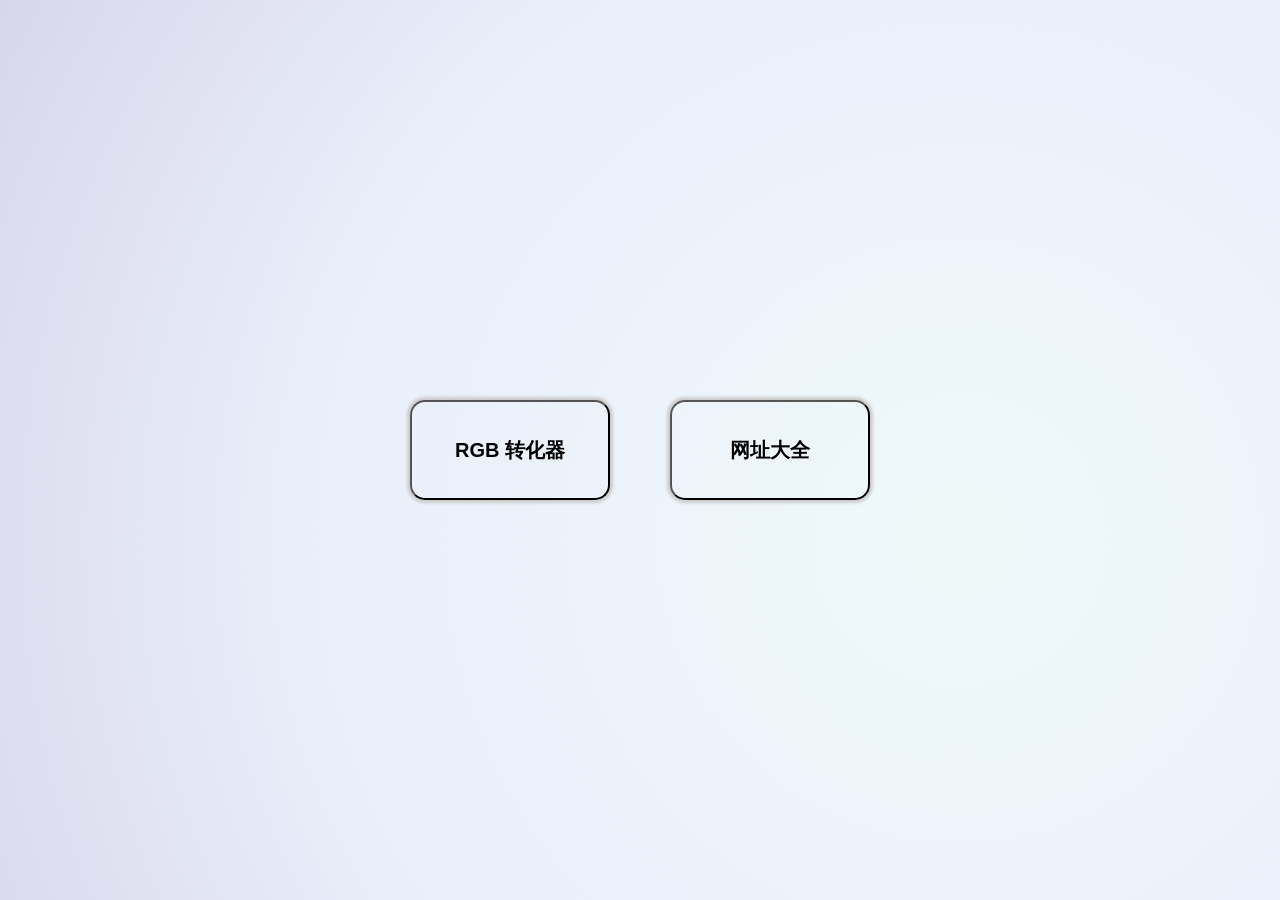
<file: index.html>
<!DOCTYPE html>
<html>
	<head>
		<meta charset="UTF-8">
		<script src="main.js"></script>
		<link rel="stylesheet" type="text/css" href="main.css">
		<title>网页工具箱</title>
	</head>
	<body>
		<div class="main-box">
			<button class="main-button" onclick="goto('RGB-transfer.html')">RGB 转化器</button>
			<button class="main-button" onclick="goto('web-collection.html')">网址大全</button>
		</div>
	</body>
</html>
</file>
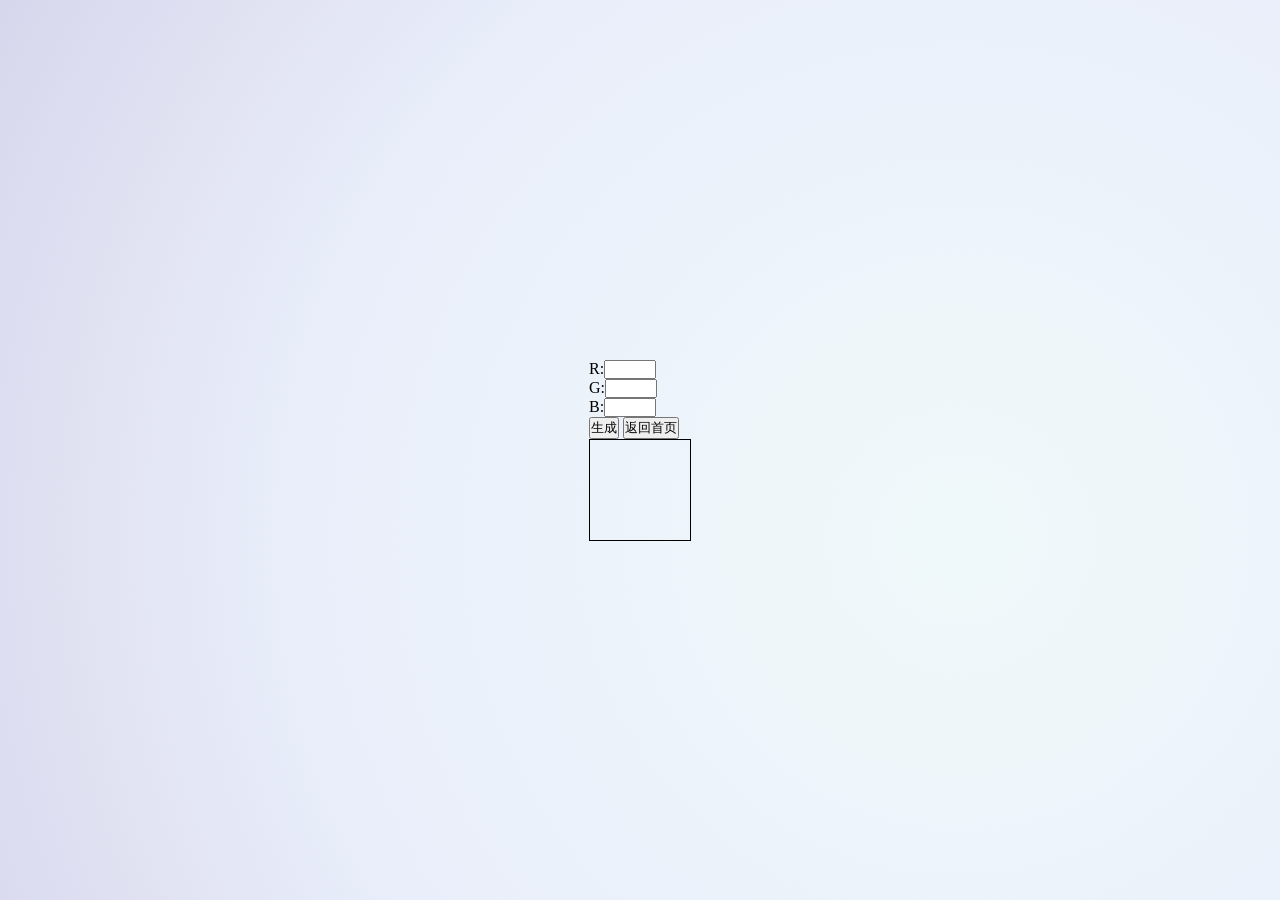
<file: RGB-transfer.html>
<!DOCTYPE html>
<html>
	<head>
		<meta charset="UTF-8">
		<script src="main.js"></script>
		<link rel="stylesheet" type="text/css" href="main.css">
		<title>网页工具箱-RGB 转化器</title>
	</head>
	<body>
		<div class="main-box">
			<div>
				<label>
					R:<input type="number" min="0" max="255" id="R-input">
				</label><br>
				<label>
					G:<input type="number" min="0" max="255" id="G-input">
				</label>
				<label><br>
					B:<input type="number" min="0" max="255" id="B-input">
				</label><br>
				<input type="submit" value="生成" onclick="RGBTransferGenerate()">
				<input type="submit" value="返回首页" onclick="goto('main.html')">
				<div id="color-block">
				</div>
			</div>
		</div>
	</body>
</html>
</file>
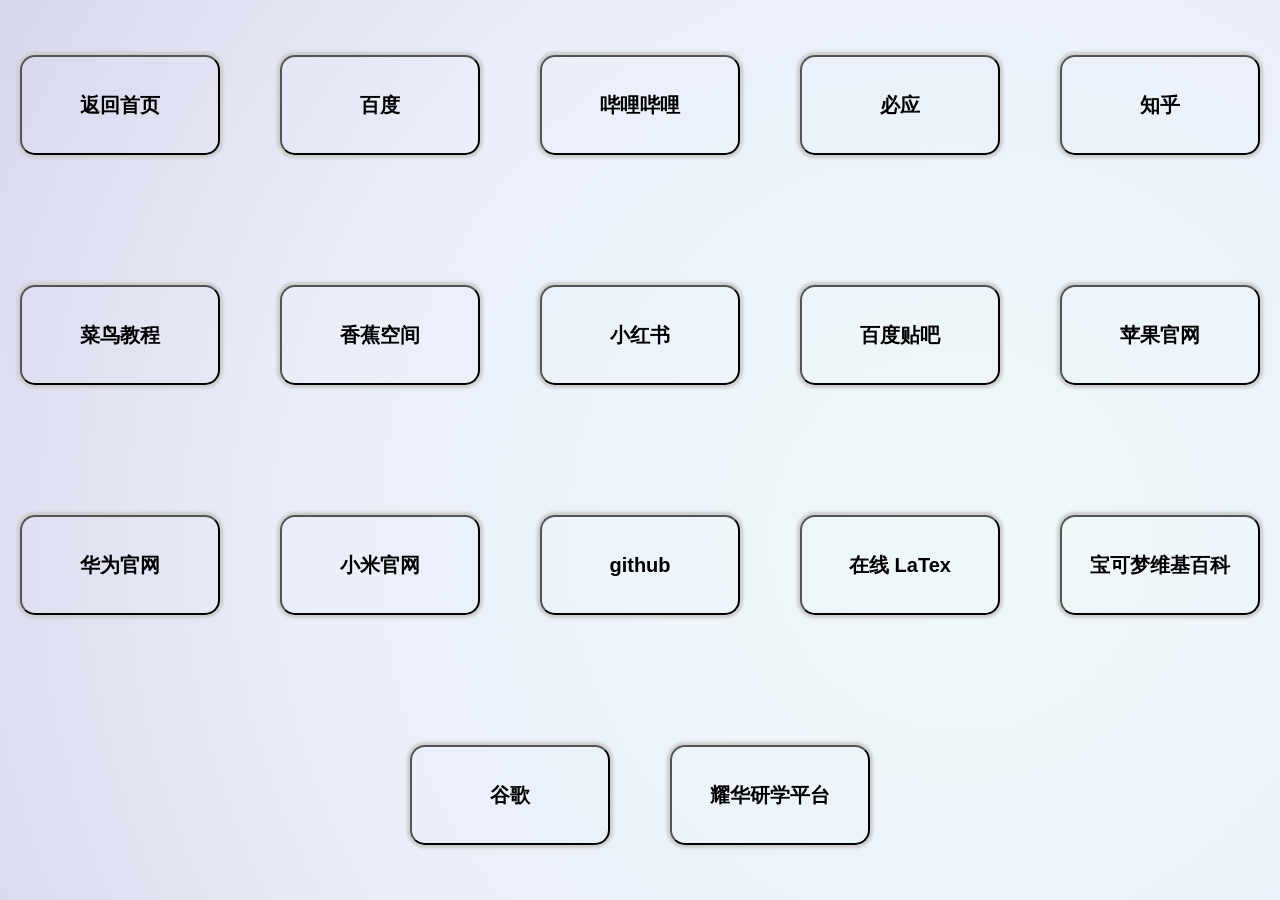
<file: web-collection.html>
<!DOCTYPE html>
<html>
	<head>
		<meta charset="UTF-8">
		<script src="main.js"></script>
		<link rel="stylesheet" type="text/css" href="main.css">
		<title>网页工具箱-网址大全</title>
	</head>
	<body>
		<div class="main-box">
			<button class="main-button" onclick="goto('main.html')">返回首页</button>
			<button class="main-button" onclick="window.open('https://www.baidu.com')">百度</button>
			<button class="main-button" onclick="window.open('https://www.bilibili.com')">哔哩哔哩</button>
			<button class="main-button" onclick="window.open('https://www.bing.com')">必应</button>
			<button class="main-button" onclick="window.open('https://www.zhihu.com')">知乎</button>
			<button class="main-button" onclick="window.open('https://www.runoob.com')">菜鸟教程</button>
			<button class="main-button" onclick="window.open('https://www.bananaspace.org')">香蕉空间</button>
			<button class="main-button" onclick="window.open('https://www.xiaohongshu.com/explore?m_source=bingpz')">小红书</button>
			<button class="main-button" onclick="window.open('https://tieba.baidu.com/')">百度贴吧</button>
			<button class="main-button" onclick="window.open('https://apple.com/')">苹果官网</button>
			<button class="main-button" onclick="window.open('https://huawei.com/')">华为官网</button>
			<button class="main-button" onclick="window.open('https://xiaomi.com/')">小米官网</button>
			<button class="main-button" onclick="window.open('https://github.com/')">github</button>
			<button class="main-button" onclick="window.open('https://www.latexlive.com/')">在线 LaTex</button>
			<button class="main-button" onclick="window.open('https://wiki.52poke.com/wiki')">宝可梦维基百科</button>
			<button class="main-button" onclick="window.open('https://www.google.com.hk/webhp')">谷歌</button>
			<button class="main-button" onclick="window.open('https://yaohua.yanxuept.com/')">耀华研学平台</button>
		</div>
	</body>
</html>
</file>
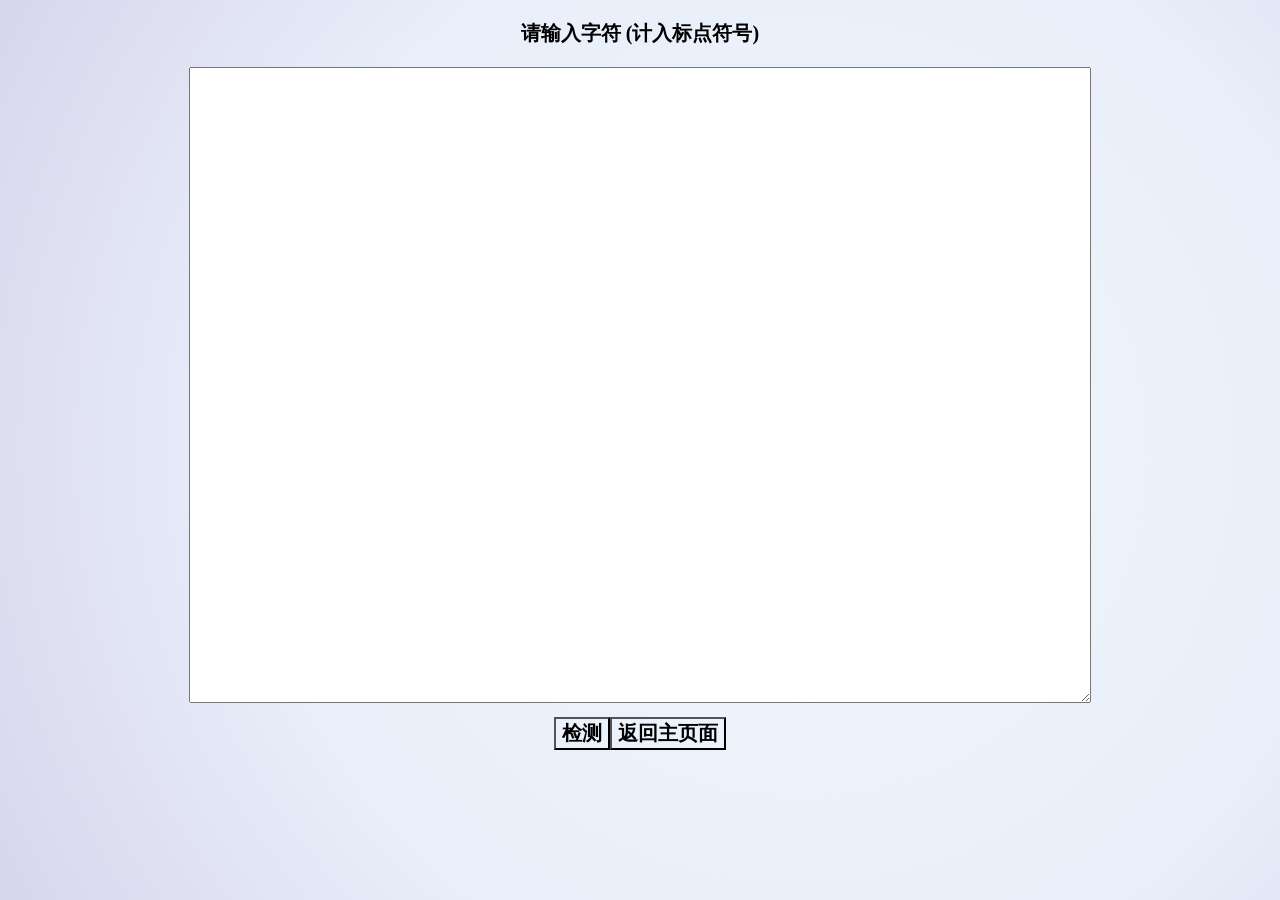
<file: some-html-tool (homework)/char-num.html>
<!DOCTYPE html>
<html>
	<head>
		<meta charset="UTF-8">
		<link rel="stylesheet" href="decoration.css">
		<script src="function.js"></script>
	</head>
	<body>
		<div class="back-style">
			<div class="text-style">请输入字符 (计入标点符号)</div>
			<div style="text-align: center; height: 70%;"><textarea class="input-style" id="char-num-input"></textarea></div>
			<div style="text-align: center; margin: 20px auto;"><button onclick="charNumContest()" class="check-button">检测</button><button onclick="turnWeb('main.html')" class="check-button">返回主页面</button></div>
		</div>
	</body>
</html>
</file>
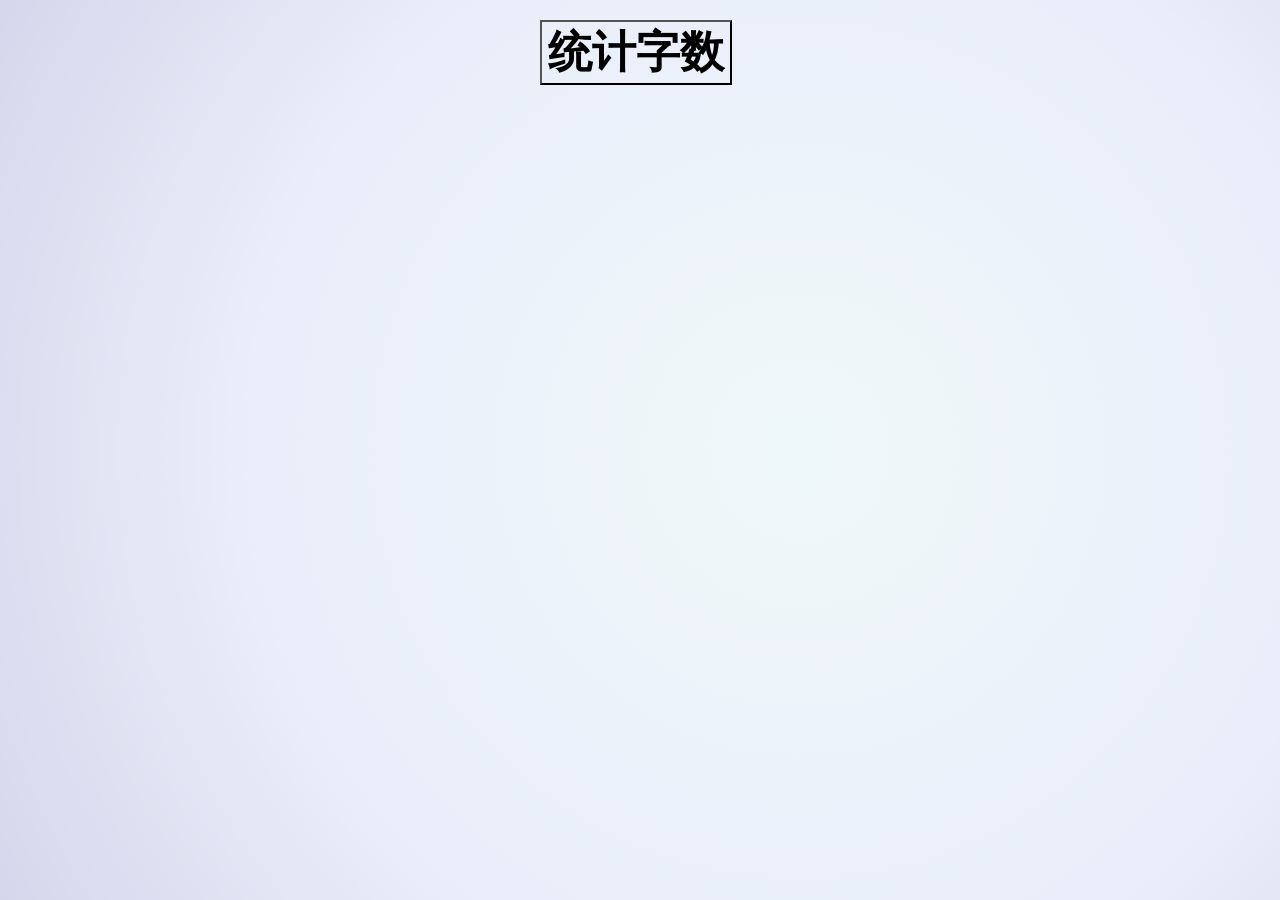
<file: some-html-tool (homework)/main.html>
<!DOCTYPE html>
<html>
	<head>
		<meta charset="UTF-8">
		<link rel="stylesheet" href="decoration.css">
		<script src="function.js"></script>
	</head>
	<body>
		<div class="back-style">
			<div style="margin:20px auto;width: 200px;"><button onclick="turnWeb('char-num.html')" class="choose-button">统计字数</button></div>
		</div>
	</body>
</html>
</file>
<file: main.css>
*{
	margin: 0;
	padding: 0;
}
.main-box {
	width: 100%;
	height: 100%;
	min-height: 100vh;
	display: flex;
	justify-content: center;
	align-items: center;
	flex-wrap: wrap;
	gap: 20px;
	background: url(main-background.png);
}
.main-button {
	width: 200px;
	height: 100px;
	display: flex;
	justify-content: center;
	align-items: center;
	margin: 20px 20px 20px 20px;
	border-radius: 15px;
	font-size: 20px;
	font-weight: bold;
	background: url(button-image.png);
	box-shadow: 0 0 3px 3px #ccc;
	outline: none;
	border: 0.5;
	float: none;
}
#color-block {
	width: 100px;
	height: 100px;
	border-style: solid;
	border-width: 1px;
}
</file>
<file: some-html-tool (homework)/decoration.css>
.choose-button {
	text-align: center;
	background: url(button-image.png);
	font: bold 44px 微软雅黑;
}
.check-button {
	text-align: center;
	background: url(button-image.png);
	font: bold 20px 微软雅黑;
}
.input-style {
	margin: 0 auto;
	width: 70%;
	height: 100%;
	text-align: left;
	word-break: break-all;
	word-wrap: break-word;
	font: bold 20px 微软雅黑;
}
.text-style {
	text-align: center;
	margin: 20px auto;
	font: bold 20px 微软雅黑;
}
.back-style {
	background: url(main-background.png);
	background-repeat: no-repeat;
	background-size: cover;
	position: absolute;
	height: 100%;
	width: 100%;
	left: 0;
	top: 0;
}
</file>
